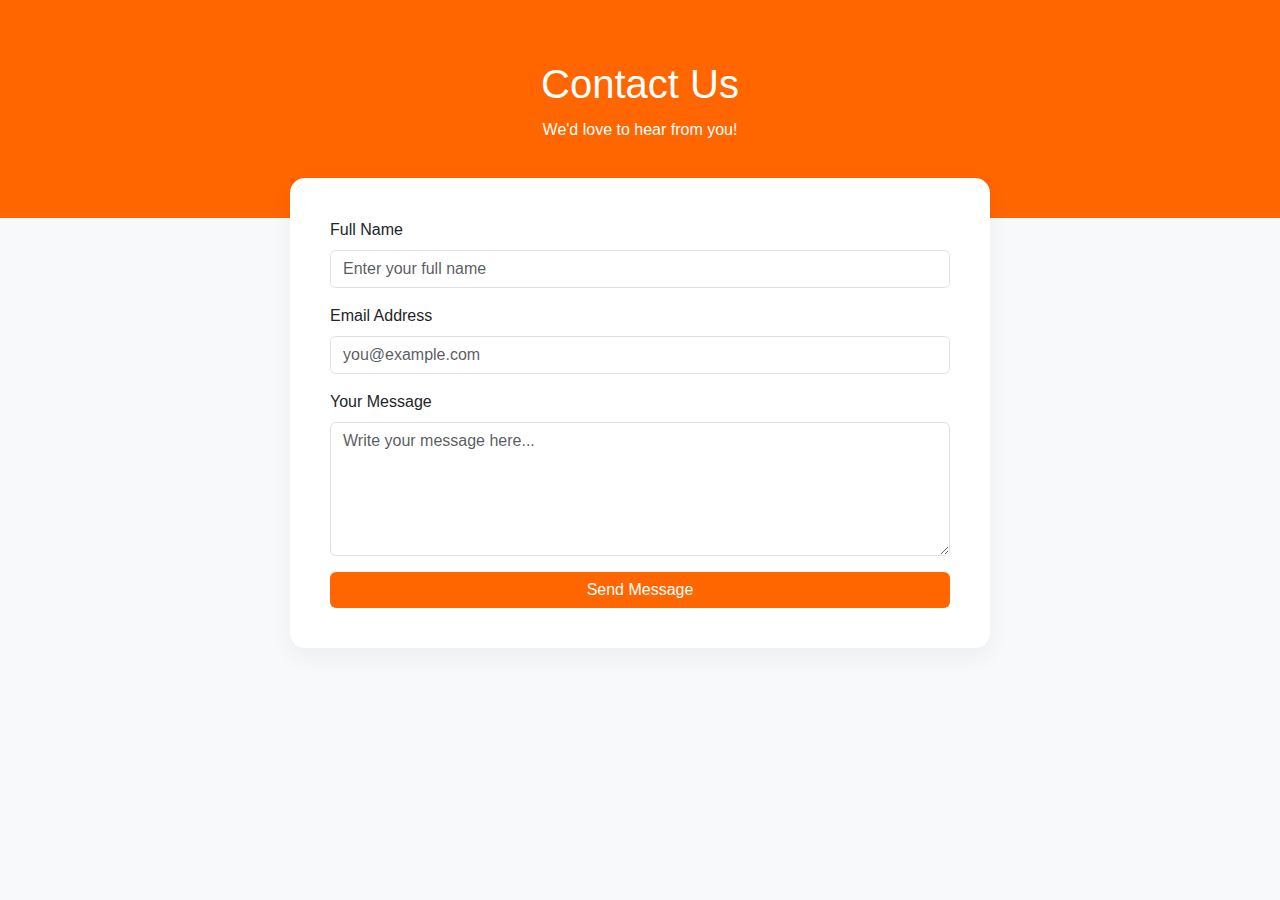
<file: Projects/Pet-shop/html/contact.html>
<!DOCTYPE html>
<html lang="en">
<head>
  <meta charset="UTF-8" />
  <meta name="viewport" content="width=device-width, initial-scale=1.0" />
  <title>Contact Us - Pet Shop</title>
  <!-- Bootstrap -->
  <link href="https://cdn.jsdelivr.net/npm/bootstrap@5.3.5/dist/css/bootstrap.min.css" rel="stylesheet" />
  <!-- Font Awesome -->
  <link rel="stylesheet" href="https://cdnjs.cloudflare.com/ajax/libs/font-awesome/6.7.2/css/all.min.css" />
  <style>
    body {
      background-color: #f8f9fa;
      font-family: 'Segoe UI', Tahoma, Geneva, Verdana, sans-serif;
    }

    .contact-header {
      background-color: #ff6600;
      color: white;
      padding: 60px 0;
      text-align: center;
    }

    .contact-header h1 {
      font-size: 2.5rem;
      margin-bottom: 10px;
    }

    .contact-container {
      max-width: 700px;
      margin: -40px auto 40px;
      background: white;
      padding: 40px;
      border-radius: 15px;
      box-shadow: 0 8px 25px rgba(0, 0, 0, 0.05);
    }

    .form-control:focus {
      border-color: #ff6600;
      box-shadow: none;
    }

    .btn-primary {
      background-color: #ff6600;
      border: none;
    }

    .btn-primary:hover {
      background-color: #ff6600;
    }
  </style>
</head>
<body>

  <!-- Page Header -->
  <div class="contact-header">
    <h1>Contact Us</h1>
    <p>We'd love to hear from you!</p>
  </div>

  <!-- Contact Form -->
  <div class="contact-container">
    <form onsubmit="event.preventDefault(); alert('Your message has been sent!');">
      <div class="mb-3">
        <label for="name" class="form-label">Full Name</label>
        <input type="text" class="form-control" id="name" placeholder="Enter your full name" required />
      </div>
      <div class="mb-3">
        <label for="email" class="form-label">Email Address</label>
        <input type="email" class="form-control" id="email" placeholder="you@example.com" required />
      </div>
      <div class="mb-3">
        <label for="message" class="form-label">Your Message</label>
        <textarea class="form-control" id="message" rows="5" placeholder="Write your message here..." required></textarea>
      </div>
      <button type="submit" class="btn btn-primary w-100">Send Message</button>
    </form>
  </div>

  <!-- Bootstrap JS -->
  <script src="https://cdn.jsdelivr.net/npm/bootstrap@5.3.5/dist/js/bootstrap.bundle.min.js"></script>
</body>
</html>
</file>
